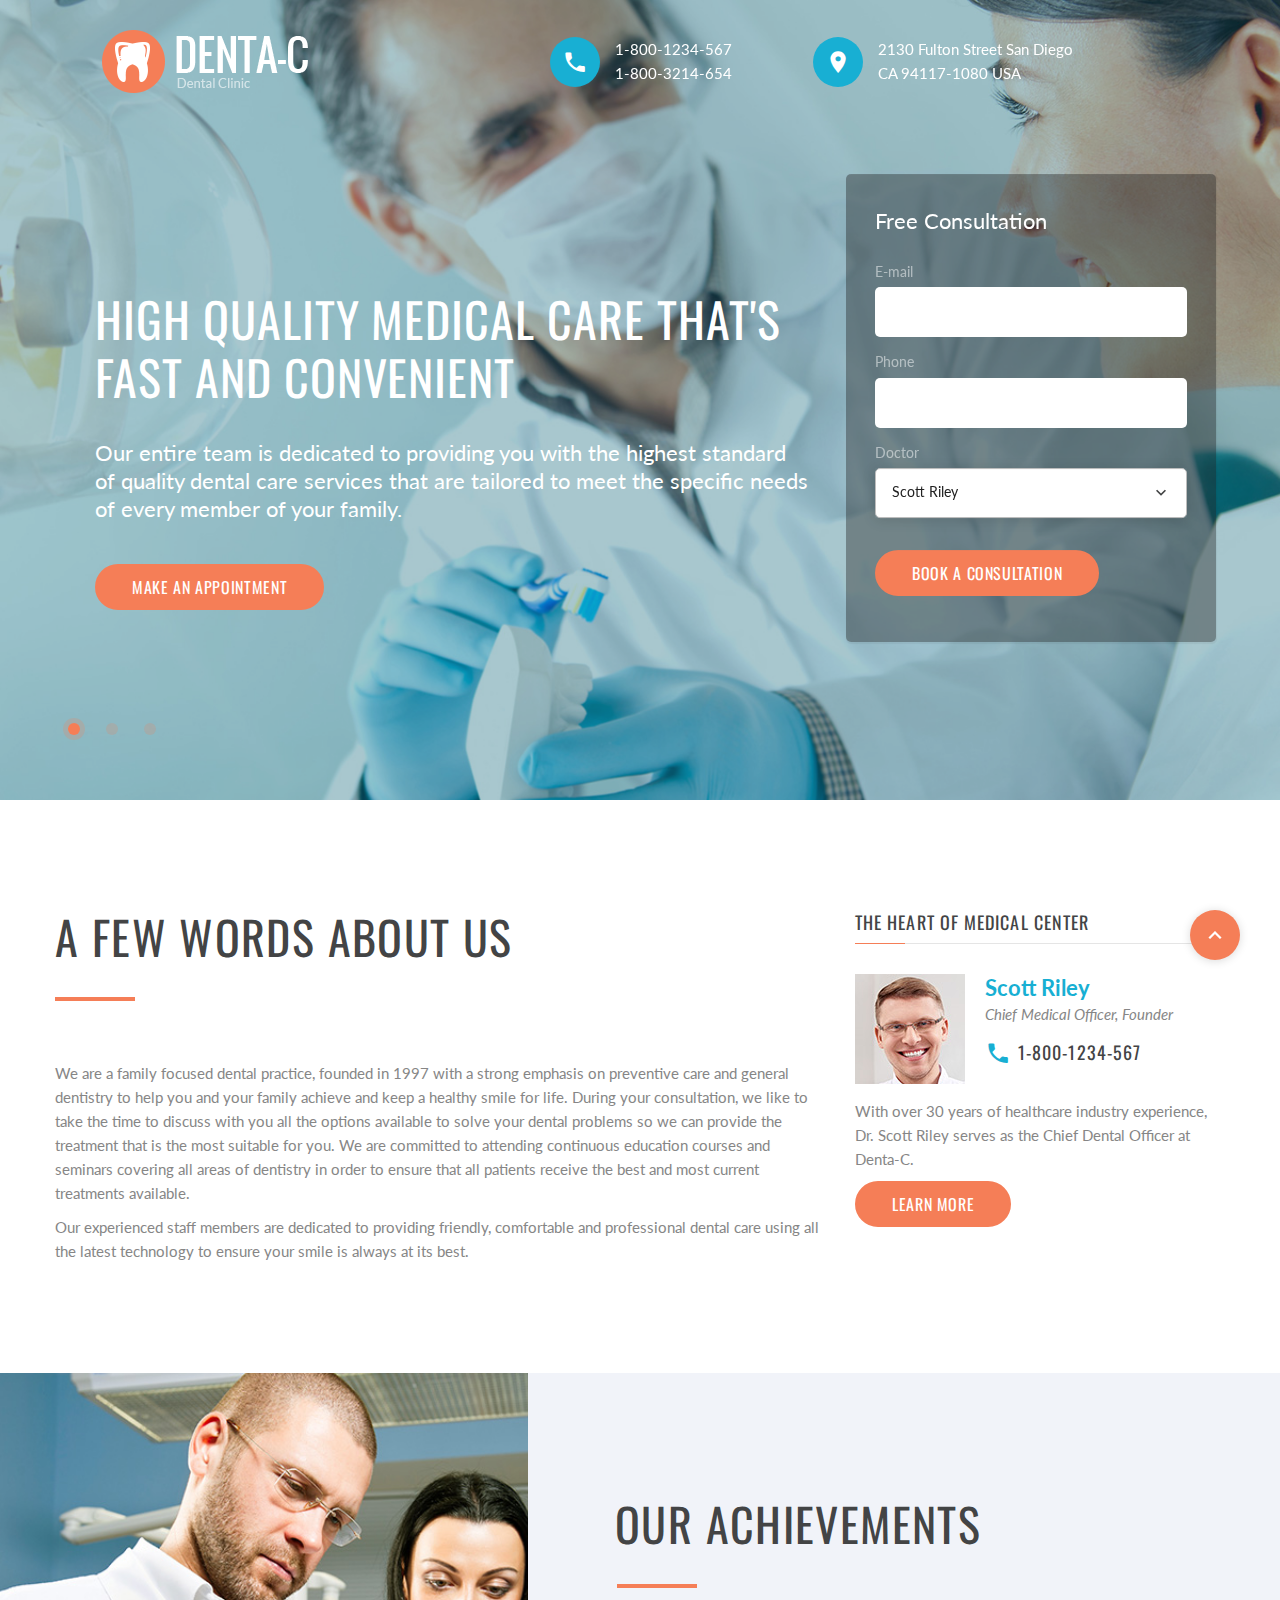
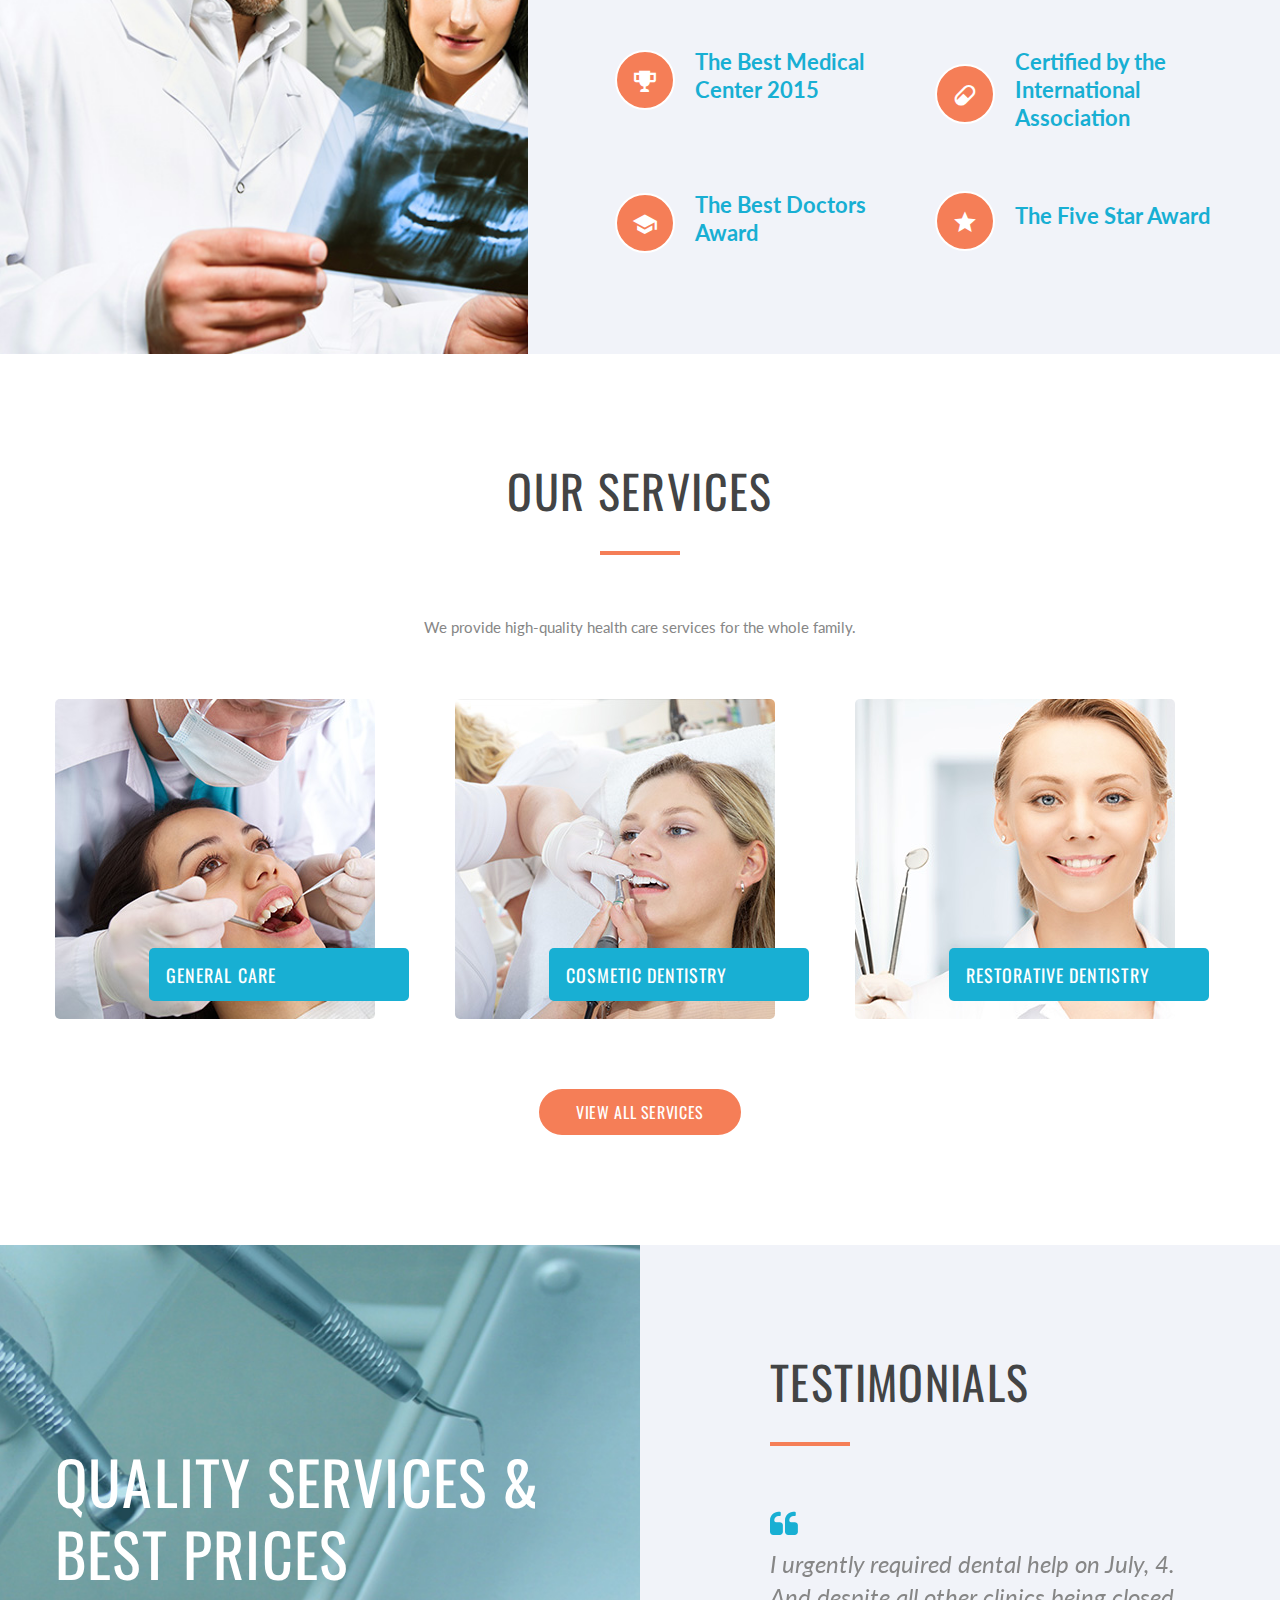
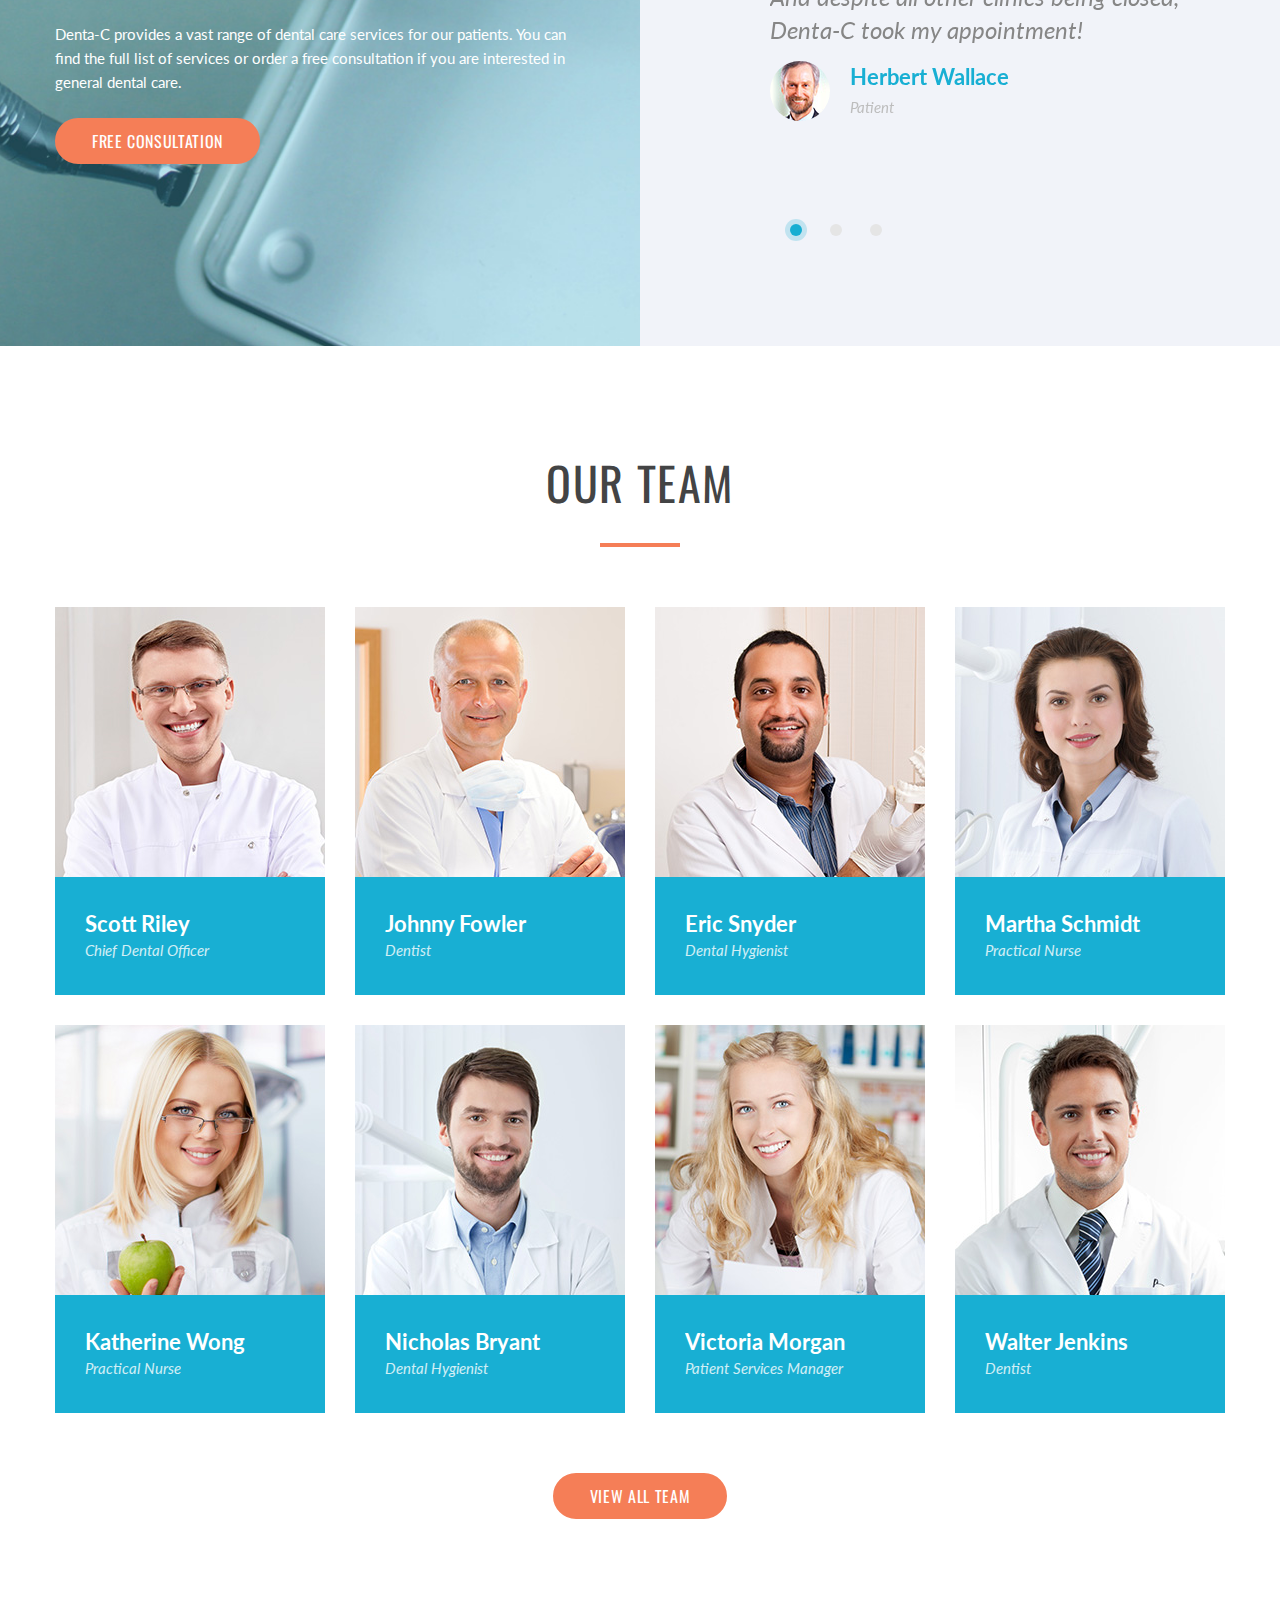
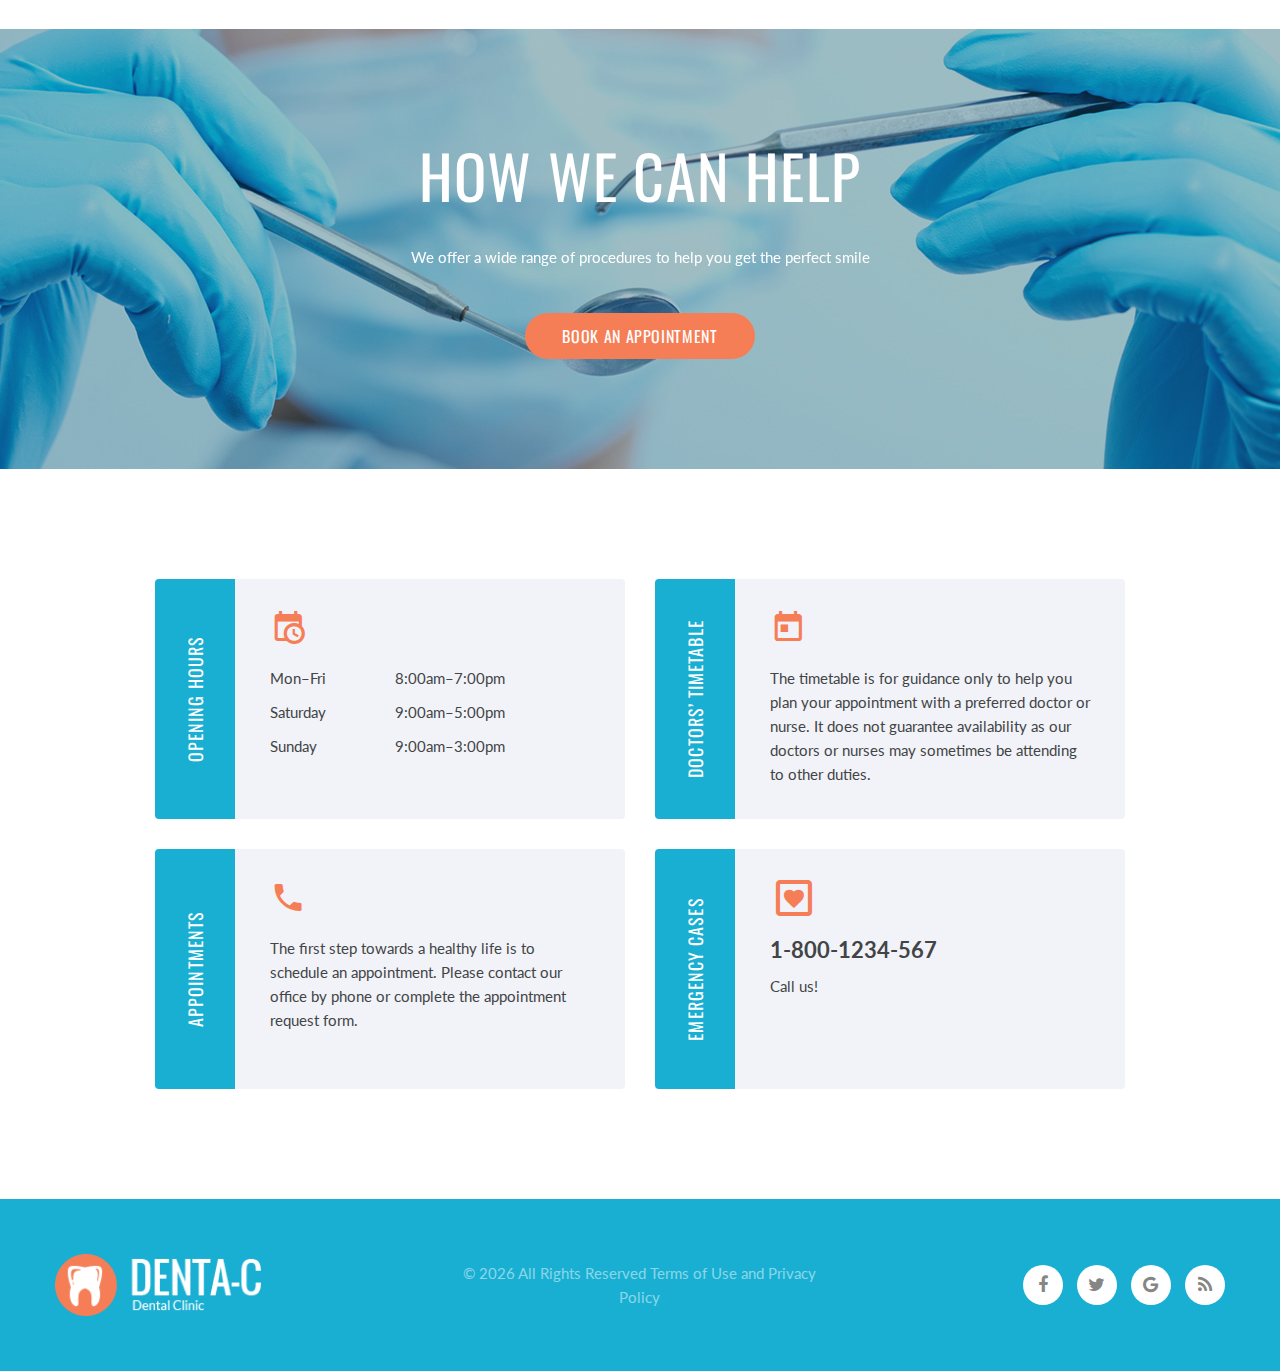
<file: src/main/resources/site/index.html>
<!DOCTYPE html>
<html lang="en" class="wide wow-animation smoothscroll scrollTo">
  <head>
    <!-- Site Title-->
    <title>Dental Clinic </title>
    <meta charset="utf-8">
    <meta name="format-detection" content="telephone=no">
    <meta name="viewport" content="width=device-width, height=device-height, initial-scale=1.0, maximum-scale=1.0, user-scalable=0">
    <meta http-equiv="X-UA-Compatible" content="IE=Edge">
    <meta name="keywords" content="SANA design multipurpose template">
    <meta name="date" content="Dec 26">
    <link rel="icon" href="images/favicon.ico" type="image/x-icon">
    <!-- Stylesheets-->
    <link rel="stylesheet" type="text/css" href="//fonts.googleapis.com/css?family=Oswald%7CLato:400italic,400,700">
    <link rel="stylesheet" href="css/style.css">
		<!--[if lt IE 10]>
    <div style="background: #212121; padding: 10px 0; box-shadow: 3px 3px 5px 0 rgba(0,0,0,.3); clear: both; text-align:center; position: relative; z-index:1;"><a href="http://windows.microsoft.com/en-US/internet-explorer/"><img src="images/ie8-panel/warning_bar_0000_us.jpg" border="0" height="42" width="820" alt="You are using an outdated browser. For a faster, safer browsing experience, upgrade for free today."></a></div>
    <script src="js/html5shiv.min.js"></script>
		<![endif]-->
  </head>
  <body>
    <!-- Page-->
    <div class="page text-center">
      <!-- Page Head-->
      <header class="page-head rd-navbar-sidebar-toggle-wrap">
        <!--Swiper-->
        <div data-loop="true" data-height="" data-autoplay="false" data-slide-effect="fade" data-dragable="false" data-min-height="400px" class="swiper-container swiper-slider bg-white">
          <div class="swiper-top-panel">
            <div class="shell">
              <div class="swiper-top-panel-left"><a href="index.html" class="reveal-lg-inline-block"><img width='206' height='63' class='img-responsive' src='images/logo.png' alt=''/></a></div>
              <div class="swiper-top-panel-center">
                <!-- Contact Info-->
                <address class="contact-info reveal-sm-inline-block text-left offset-none">
                  <div class="p unit unit-spacing-xs unit-horizontal">
                    <div class="unit-left"><span class="icon icon-xs icon-circle icon-java-filled mdi mdi-phone"></span></div>
                    <div class="unit-body"><a href="callto:#" class="text-white">1-800-1234-567</a><br><a href="callto:#" class="text-white">1-800-3214-654</a></div>
                  </div>
                </address>
              </div>
              <div class="swiper-top-panel-right">
                <address class="contact-info reveal-sm-inline-block text-left">
                  <div class="p unit unit-horizontal unit-spacing-xs">
                    <div class="unit-left"><span class="icon icon-xs icon-circle icon-java-filled mdi mdi-map-marker"></span></div>
                    <div class="unit-body"><a href="#" class="text-white">2130 Fulton Street San Diego<br>CA 94117-1080 USA</a></div>
                  </div>
                </address>
              </div>
            </div>
          </div>
          <div class="swiper-wrapper context-dark text-center">
            <div id="page-loader" data-slide-bg="images/backgrounds/background-01-1920x900.jpg" class="swiper-slide">
              <div class="swiper-caption">
                <div class="swiper-slide-caption">
                  <div class="shell shell-fullheight">
                    <div class="range range-xs-middle range-xs-center range-md-left range-fix">
                      <div class="cell-md-7 cell-lg-8 section-41 section-sm-98">
                        <div class="text-md-left">
                          <h2 class="text-spacing-20">High Quality Medical Care that's Fast and Convenient</h2>
                          <h5 class="veil reveal-md-block">Our entire team is dedicated to providing you with the highest standard of quality dental care services that are tailored to meet the specific needs of every member of your family.</h5><a href="#" data-toggle="modal" data-target="#myModal" class="btn btn-ellipse btn-primary offset-top-14 offset-sm-top-41">make an appointment</a>
                        </div>
                      </div>
                    </div>
                  </div>
                </div>
              </div>
            </div>
            <div data-slide-bg="images/backgrounds/background-02-1920x900.jpg" class="swiper-slide">
              <div class="swiper-caption">
                <div class="swiper-slide-caption">
                  <div class="shell shell-fullheight">
                    <div class="range range-xs-middle range-xs-center range-md-left range-fix">
                      <div class="cell-md-6 section-41 section-sm-98 to-front">
                        <div class="text-md-left">
                          <h2 class="text-spacing-20">Affordable pediatric dentistry services</h2>
                          <h5 class="veil reveal-md-block">We understand how important it is for your child to have healthy teeth. That’s why our range of services also includes various children’s dentistry services from checkups to restorative care.</h5><a href="#" data-toggle="modal" data-target="#myModal" class="btn btn-ellipse btn-primary offset-top-14 offset-sm-top-41">make an appointment</a>
                        </div>
                      </div>
                    </div>
                  </div>
                </div>
              </div>
            </div>
            <div data-slide-bg="images/backgrounds/background-03-1920x900.jpg" class="swiper-slide">
              <div class="swiper-caption">
                <div class="swiper-slide-caption">
                  <div class="shell shell-fullheight">
                    <div class="range range-xs-middle range-xs-center range-md-left range-fix">
                      <div class="cell-md-7 cell-lg-8 section-41 section-sm-98">
                        <div class="text-md-left">
                          <h2 class="text-spacing-20">We are a team of qualified dentists and nurses</h2>
                          <h5 class="veil reveal-md-block">Denta-C pursues the goal of caring about the health of your teeth, and we have gathered a qualified team of experts, who are dedicated to the needs of your and your family’s dental care.</h5><a href="#" data-toggle="modal" data-target="#myModal" class="btn btn-ellipse btn-primary offset-top-14 offset-sm-top-41">make an appointment</a>
                        </div>
                      </div>
                    </div>
                  </div>
                </div>
              </div>
            </div>
          </div>
          <div>
            <div class="shell text-left">
              <div class="range range-xs-center range-xs-middle range-lg-right section-relative range-fix">
                <div class="cell-xs-10 cell-sm-7 cell-md-5 cell-lg-4 offset-top-40 offset-top-0 swiper-center-caption swiper-center-caption-centered">
                  <!-- Panel-->
                  <div class="panel panel-lg panel-lg-vertical bg-overlay-gray-dark text-lg-left">
                    <h5 class="text-white">Free Consultation</h5>
                    <form data-form-output="form-output-global" data-form-type="contact" method="post" action="bat/rd-mailform.php" novalidate="novalidate" class="rd-mailform offset-top-24">
                      <div class="group-12 group-top">
                        <div class="group-item element-fullwidth">
                          <div class="form-group form-group-label-outside">
                            <label for="index-email" class="form-label form-label-outside rd-input-label text-white-05">E-mail</label>
                            <input id="index-email" type="email" name="email" data-constraints="@Email @Required" class="form-control form-control-white form-border-none">
                          </div>
                        </div>
                        <div class="group-item element-fullwidth">
                          <div class="form-group form-group-label-outside">
                            <label for="index-phone" class="form-label form-label-outside rd-input-label text-white-05">Phone</label>
                            <input id="index-phone" type="text" name="phone" data-constraints="@Numeric @Required" class="form-control form-control-white form-border-none">
                          </div>
                        </div>
                        <div class="group-item element-fullwidth">
                          <div class="form-group form-group-select-white text-left">
                            <label for="index-doctor" class="form-label form-label-outside text-white-05">Doctor</label>
                            <div class="select2-whitout-border shadow-drop-md">
                              <select id="index-doctor" data-minimum-results-for-search="Infinity" name="person" class="form-control">
                                <option value="Doctor">Scott Riley</option>
                                <option value="Nurse">Johnny Fowler</option>
                              </select>
                            </div>
                          </div>
                        </div>
                        <div class="group-item element-fullwidth offset-top-20 text-center text-md-left">
                          <button type="submit" class="btn-ellipse btn btn-primary">book a consultation</button>
                        </div>
                      </div>
                    </form>
                  </div>
                </div>
              </div>
            </div>
          </div>
          <div class="swiper-pagination veil reveal-sm-block"></div>
        </div>
      </header>
      <!-- Page Contents-->
      <!-- a few words about us-->
      <section class="section bg-image novi-background section-98 section-sm-110 text-left">
        <div class="shell">
          <div class="range range-xs-center">
            <div class="cell-xs-10 cell-md-8">
              <h3>a few words about us</h3>
              <hr class="divider divider-lg bg-primary hr-left-0 hr-sm-left-2">
              <div class="offset-top-41 offset-lg-top-60">
                <p>We are a family focused dental practice, founded in 1997 with a strong emphasis on preventive care and general dentistry to help you and your family achieve and keep a healthy smile for life. During your consultation, we like to take the time to discuss with you all the options available to solve your dental problems so we can provide the treatment that is the most suitable for you. We are committed to attending continuous education courses and seminars covering all areas of dentistry in order to ensure that all patients receive the best and most current treatments available.</p>
                <p>Our experienced staff members are dedicated to providing friendly, comfortable and professional dental care using all the latest technology to ensure your smile is always at its best.</p>
              </div>
            </div>
            <div class="cell-xs-10 cell-md-4 offset-top-41 offset-md-top-0">
              <h6>the heart of medical center</h6>
              <hr class="text-subline">
              <div class="offset-top-30">
                <div class="unit unit-xl-horizontal unit-lg-horizontal unit-md-vertical unit-sm-horizontal unit-xs-horizontal unit-spacing-sm">
                  <div class="unit-left"><img src="images/users/user-scott-riley-110x110.jpg" width="110" height="110" alt="" class="img-responsive"/>
                  </div>
                  <div class="unit-body">
                    <h5 class="text-bold text-java">Scott Riley</h5>
                    <p class="text-italic offset-top-0">Chief Medical Officer, Founder</p>
                    <div class="p unit unit-spacing-xxs unit-horizontal offset-top-14">
                      <div class="unit-left"><span class="icon icon-xs mdi mdi-phone text-java"></span></div>
                      <div class="unit-body"><a href="callto:#" class="h6">1-800-1234-567</a></div>
                    </div>
                  </div>
                </div>
                <p>With over 30 years of healthcare industry experience, Dr. Scott Riley serves as the Chief Dental Officer at Denta-C.</p><a href="#" class="btn btn-primary btn-ellipse">Learn More</a>
              </div>
            </div>
          </div>
        </div>
      </section>
      <!-- Our Achievements-->
      <section class="text-sm-left bg-white-liac section bg-image novi-background">
        <div class="shell-wide">
          <div class="range range-xs-center range-fix">
            <div class="cell-lg-5 cell-xl-4 section-90 section-md-122 context-md-dark bg-image-md-fullwidth-1 bg-image-md-fullwidth-1-left veil reveal-lg-block">
              <div style="background-image: url(images/backgrounds/background-02-676x545.jpg)" class="img-background custom-bg-image"></div>
            </div>
            <div class="cell-sm-10 cell-md-12 cell-lg-7 cell-xl-8 section-85 section-md-top-124 section-md-bottom-98">
              <div class="inset-md-left-60 inset-xl-left-100">
                <h3>Our Achievements</h3>
                <hr class="divider divider-lg bg-primary hr-sm-left-2">
                <div class="offset-top-41 offset-lg-top-60">
                  <div class="range">
                    <div class="cell-md-12 cell-xl-9">
                      <div class="range">
                        <div class="cell-md-6">
                          <!-- Icon Box Type 2-->
                          <div class="unit unit-sm unit-sm-horizontal unit-spacing-sm text-sm-left unit-middle">
                            <div class="unit-left"><span class="icon icon icon-sm icon-circle icon-primary-filled mdi mdi-trophy-variant"></span></div>
                            <div class="unit-body">
                              <h5 class="text-bold text-bold text-java">The Best Medical Center 2015</h5>
                              <p></p>
                            </div>
                          </div>
                        </div>
                        <div class="cell-md-6">
                          <!-- Icon Box Type 2-->
                          <div class="unit unit-sm unit-sm-horizontal unit-spacing-sm text-sm-left unit-middle">
                            <div class="unit-left"><span class="icon icon icon-sm icon-circle icon-primary-filled  mdi mdi-pill copy"></span></div>
                            <div class="unit-body">
                              <h5 class="text-bold text-bold text-java">Certified by the International Association</h5>
                              <p></p>
                            </div>
                          </div>
                        </div>
                        <div class="cell-md-6 offset-md-top-50">
                          <!-- Icon Box Type 2-->
                          <div class="unit unit-sm unit-sm-horizontal unit-spacing-sm text-sm-left unit-middle">
                            <div class="unit-left"><span class="icon icon icon-sm icon-circle icon-primary-filled  mdi mdi-school"></span></div>
                            <div class="unit-body">
                              <h5 class="text-bold text-bold text-java">The Best Doctors Award</h5>
                              <p></p>
                            </div>
                          </div>
                        </div>
                        <div class="cell-md-6 offset-md-top-50">
                          <!-- Icon Box Type 2-->
                          <div class="unit unit-sm unit-sm-horizontal unit-spacing-sm text-sm-left unit-middle">
                            <div class="unit-left"><span class="icon icon icon-sm icon-circle icon-primary-filled  mdi mdi-star"></span></div>
                            <div class="unit-body">
                              <h5 class="text-bold text-bold text-java">The Five Star Award</h5>
                              <p></p>
                            </div>
                          </div>
                        </div>
                      </div>
                    </div>
                  </div>
                </div>
              </div>
            </div>
          </div>
        </div>
      </section>
      <!-- Our Services-->
      <section class="section section-66 section-sm-110 bg-white novi-background bg-image">
        <div class="shell">
          <h3>Our Services</h3>
          <hr class="divider divider-lg bg-primary">
          <div class="offset-top-60">
            <p>We provide high-quality health care services for the whole family.</p>
          </div>
          <div class="range range-xs-center offset-top-60 text-md-left">
            <div class="cell-sm-6 cell-md-4">
              <div class="service"><img src="images/pages/home-01-320x320.jpg" width="320" height="320" alt="" class="img-responsive"/><a href="#" class="service-desc h6">General Care</a>
              </div>
            </div>
            <div class="cell-sm-6 cell-md-4 offset-top-50 offset-sm-top-0">
              <div class="service"><img src="images/pages/home-02-320x320.jpg" width="320" height="320" alt="" class="img-responsive"/><a href="#" class="service-desc h6">Cosmetic Dentistry</a>
              </div>
            </div>
            <div class="cell-sm-6 cell-md-4 offset-top-50 offset-md-top-0">
              <div class="service"><img src="images/pages/home-03-320x320.jpg" width="320" height="320" alt="" class="img-responsive"/><a href="#" class="service-desc h6">Restorative Dentistry</a>
              </div>
            </div>
          </div>
          <div class="offset-top-70"><a href="#" class="btn btn-ellipse btn-primary">View all services</a></div>
        </div>
      </section>
      <!-- testimonials-->
      <section class="section bg-image novi-background section-relative text-sm-left bg-white-liac">
        <div class="shell">
          <div class="range range-xs-center range-fix">
            <div class="cell-sm-8 cell-md-6 context-dark section-66 section-md-200 section-md-bottom-167 section-bg-image section-bg-image-left section-bg-image-1">
              <div style="background-image: url(images/backgrounds/background-05-960x678.jpg)" class="img-background custom-bg-image"></div>
              <div class="inset-md-right-30 inset-lg-right-50">
                <h2>Quality Services & Best Prices</h2>
                <p class="offset-top-13">Denta-C provides a vast range of dental care services for our patients. You can find the full list of services or order a free consultation if you are interested in general dental care.</p><a href="#" class="btn btn-ellipse btn-primary offset-top-14">free consultation</a>
              </div>
            </div>
            <div class="cell-sm-8 cell-md-6 section-34 section-sm-110">
              <div class="inset-md-left-50 inset-lg-left-115">
                <h3>testimonials</h3>
                <hr class="divider divider-lg hr-sm-left-0 bg-primary">
                <div data-loop="false" data-items="1" data-margin="50" data-dots="true" data-mouse-drag="false" data-nav="false" class="owl-carousel owl-carousel-default owl-carousel-class-light text-xs-left offset-top-30 offset-sm-top-60 owl-dots-java owl-dots-md-left">
                  <div class="owl-item">
                    <blockquote class="quote quote-classic quote-classic-top inset-lg-right-40">
                      <div class="quote-body">
                        <p class="h4 text-italic text-gray-dark">
                          <q>I urgently required dental help on July, 4. And despite all other clinics being closed, Denta-C took my appointment!</q>
                        </p>
                        <div class="quote-meta unit unit-horizontal unit-spacing-sm unit-middle">
                          <div class="unit-left unit-item-narrow"><img width="60" height="60" src="images/users/user-herbert-wallace-60x60.jpg" alt="" class="img-circle quote-img"></div>
                          <div class="unit-body unit-item-wide">
                            <h5 class="quote-author text-capitalize text-bold text-java">
                              <cite class="text-normal">Herbert Wallace</cite>
                            </h5>
                            <p class="quote-desc text-capitalize text-gray text-italic">Patient</p>
                          </div>
                        </div>
                      </div>
                    </blockquote>
                  </div>
                  <div class="owl-item">
                    <blockquote class="quote quote-classic quote-classic-top inset-lg-right-40">
                      <div class="quote-body">
                        <p class="h4 text-italic text-gray-dark">
                          <q>Comparing teeth whitening prices here and elsewhere, I picked Denta-C. The result was beyond my expectations!</q>
                        </p>
                        <div class="quote-meta unit unit-horizontal unit-spacing-sm unit-middle">
                          <div class="unit-left unit-item-narrow"><img width="60" height="60" src="images/users/user-gary-growles-60x60.jpg" alt="" class="img-circle quote-img"></div>
                          <div class="unit-body unit-item-wide">
                            <h5 class="quote-author text-capitalize text-bold text-java">
                              <cite class="text-normal">Gary Growles</cite>
                            </h5>
                            <p class="quote-desc text-capitalize text-gray text-italic">Patient</p>
                          </div>
                        </div>
                      </div>
                    </blockquote>
                  </div>
                  <div class="owl-item">
                    <blockquote class="quote quote-classic quote-classic-top inset-lg-right-40">
                      <div class="quote-body">
                        <p class="h4 text-italic text-gray-dark">
                          <q>Taking my kids to a dentist has never been easier. They just loved the welcoming and warm atmosphere in there!</q>
                        </p>
                        <div class="quote-meta unit unit-horizontal unit-spacing-sm unit-middle">
                          <div class="unit-left unit-item-narrow"><img width="60" height="60" src="images/users/user-betty-wade-60x60.jpg" alt="" class="img-circle quote-img"></div>
                          <div class="unit-body unit-item-wide">
                            <h5 class="quote-author text-capitalize text-bold text-java">
                              <cite class="text-normal">Daniela Smith</cite>
                            </h5>
                            <p class="quote-desc text-capitalize text-gray text-italic">Patient</p>
                          </div>
                        </div>
                      </div>
                    </blockquote>
                  </div>
                </div>
              </div>
            </div>
          </div>
        </div>
      </section>
      <!-- Our team -->
      <section class="section bg-image novi-background section-98 section-sm-110 bg-white">
        <div class="shell">
          <h3>Our team</h3>
          <hr class="divider divider-lg bg-primary">
          <div class="offset-top-41 offset-lg-top-60">
            <div class="range range-xs-center">
              <div class="cell-xs-8 cell-sm-7 cell-md-3">
                <!-- Thumbnail Josip-->
                <figure class="thumbnail-josip odd"><a href="#"><img width="270" height="270" src="images/pages/our-team-05-270x270.jpg" alt=""/></a>
                  <div class="thumbnail-desc">
                    <h5 class="thumbnail-josip-title text-bold text-white">Scott Riley</h5>
                    <p class="veil reveal-md-block text-italic text-white offset-top-0">Chief Dental Officer</p>
                  </div>
                  <figcaption><a href="#" class="btn-primary btn btn-block btn-rect text-md-left">view full profile</a></figcaption>
                </figure>
              </div>
              <div class="cell-xs-8 cell-sm-7 cell-md-3 offset-top-41 offset-md-top-0">
                <!-- Thumbnail Josip-->
                <figure class="thumbnail-josip"><a href="#"><img width="270" height="270" src="images/pages/our-team-06-270x270.jpg" alt=""/></a>
                  <div class="thumbnail-desc">
                    <h5 class="thumbnail-josip-title text-bold text-white">Johnny Fowler</h5>
                    <p class="veil reveal-md-block text-italic text-white offset-top-0">Dentist</p>
                  </div>
                  <figcaption><a href="#" class="btn-primary btn btn-block btn-rect text-md-left">view full profile</a></figcaption>
                </figure>
              </div>
              <div class="cell-xs-8 cell-sm-7 cell-md-3 offset-top-41 offset-md-top-0">
                <!-- Thumbnail Josip-->
                <figure class="thumbnail-josip odd"><a href="#"><img width="270" height="270" src="images/pages/our-team-07-270x270.jpg" alt=""/></a>
                  <div class="thumbnail-desc">
                    <h5 class="thumbnail-josip-title text-bold text-white">Eric Snyder</h5>
                    <p class="veil reveal-md-block text-italic text-white offset-top-0">Dental Hygienist</p>
                  </div>
                  <figcaption><a href="#" class="btn-primary btn btn-block btn-rect text-md-left">view full profile</a></figcaption>
                </figure>
              </div>
              <div class="cell-xs-8 cell-sm-7 cell-md-3 offset-top-41 offset-md-top-0">
                <!-- Thumbnail Josip-->
                <figure class="thumbnail-josip"><a href="#"><img width="270" height="270" src="images/pages/our-team-08-270x270.jpg" alt=""/></a>
                  <div class="thumbnail-desc">
                    <h5 class="thumbnail-josip-title text-bold text-white">Martha Schmidt</h5>
                    <p class="veil reveal-md-block text-italic text-white offset-top-0">Practical Nurse</p>
                  </div>
                  <figcaption><a href="#" class="btn-primary btn btn-block btn-rect text-md-left">view full profile</a></figcaption>
                </figure>
              </div>
            </div>
            <div class="range range-xs-center offset-top-30">
              <div class="cell-xs-8 cell-sm-7 cell-md-3">
                <!-- Thumbnail Josip-->
                <figure class="thumbnail-josip odd"><a href="#"><img width="270" height="270" src="images/pages/our-team-09-270x270.jpg" alt=""/></a>
                  <div class="thumbnail-desc">
                    <h5 class="thumbnail-josip-title text-bold text-white">Katherine Wong</h5>
                    <p class="veil reveal-md-block text-italic text-white offset-top-0">Practical Nurse</p>
                  </div>
                  <figcaption><a href="#" class="btn-primary btn btn-block btn-rect text-md-left">view full profile</a></figcaption>
                </figure>
              </div>
              <div class="cell-xs-8 cell-sm-7 cell-md-3 offset-top-41 offset-md-top-0">
                <!-- Thumbnail Josip-->
                <figure class="thumbnail-josip"><a href="#"><img width="270" height="270" src="images/pages/our-team-10-270x270.jpg" alt=""/></a>
                  <div class="thumbnail-desc">
                    <h5 class="thumbnail-josip-title text-bold text-white">Nicholas Bryant</h5>
                    <p class="veil reveal-md-block text-italic text-white offset-top-0">Dental Hygienist</p>
                  </div>
                  <figcaption><a href="#" class="btn-primary btn btn-block btn-rect text-md-left">view full profile</a></figcaption>
                </figure>
              </div>
              <div class="cell-xs-8 cell-sm-7 cell-md-3 offset-top-41 offset-md-top-0">
                <!-- Thumbnail Josip-->
                <figure class="thumbnail-josip odd"><a href="#"><img width="270" height="270" src="images/pages/our-team-11-270x270.jpg" alt=""/></a>
                  <div class="thumbnail-desc">
                    <h5 class="thumbnail-josip-title text-bold text-white">Victoria Morgan</h5>
                    <p class="veil reveal-md-block text-italic text-white offset-top-0">Patient Services Manager</p>
                  </div>
                  <figcaption><a href="#" class="btn-primary btn btn-block btn-rect text-md-left">view full profile</a></figcaption>
                </figure>
              </div>
              <div class="cell-xs-8 cell-sm-7 cell-md-3 offset-top-41 offset-md-top-0">
                <!-- Thumbnail Josip-->
                <figure class="thumbnail-josip"><a href="#"><img width="270" height="270" src="images/pages/our-team-12-270x270.jpg" alt=""/></a>
                  <div class="thumbnail-desc">
                    <h5 class="thumbnail-josip-title text-bold text-white">Walter Jenkins</h5>
                    <p class="veil reveal-md-block text-italic text-white offset-top-0">Dentist</p>
                  </div>
                  <figcaption><a href="#" class="btn-primary btn btn-block btn-rect text-md-left">view full profile</a></figcaption>
                </figure>
              </div>
            </div>
            <div class="offset-top-60"><a href="#" class="btn btn-ellipse btn-primary">View all Team</a></div>
          </div>
        </div>
      </section>
      <!-- RD Parallax-->
      <section data-parallax-img="images/backgrounds/background-04-1920x900.jpg" class="section parallax-container">
        <div class="parallax-content bg-overlay-chathams-blue section-98 section-sm-110 context-dark">
          <div class="shell">
            <h2>How we can help</h2>
            <p class="offset-top-14 offset-md-top-34">We offer a wide range of procedures to help you get the perfect smile</p><a href="#" class="btn btn-ellipse btn-primary offset-top-14 offset-md-top-34">BOOK AN APPOINTMENT</a>
          </div>
        </div>
      </section>
      <!-- Schedule -->
      <section class="section bg-image novi-background section-34 section-md-110 bg-white">
        <div class="shell-wide shell-wide-xl">
          <div class="range range-xs-center">
            <div class="cell-sm-6 cell-md-5 cell-xl-3">
              <!-- Sheldue Modern-->
              <div class="sheldue-modern">
                <div class="sheldue-modern-header bg-java">
                  <h6 class="text-white">opening hours</h6>
                </div>
                <div class="sheldue-modern-body text-left"><span class="icon icon-sm mdi mdi-calendar-clock text-primary"></span>
                  <div class="clearfix offset-top-14">
                    <dl class="text-gray-darker">
                      <dt class="text-regular pull-xs-left">Mon–Fri</dt>
                      <dd class="pull-xs-right">8:00am–7:00pm</dd>
                    </dl>
                  </div>
                  <div class="clearfix offset-top-10">
                    <dl class="text-gray-darker">
                      <dt class="text-regular pull-xs-left">Saturday</dt>
                      <dd class="pull-xs-right">9:00am–5:00pm</dd>
                    </dl>
                  </div>
                  <div class="clearfix offset-top-10">
                    <dl class="text-gray-darker">
                      <dt class="text-regular pull-xs-left">Sunday</dt>
                      <dd class="pull-xs-right">9:00am–3:00pm</dd>
                    </dl>
                  </div>
                </div>
              </div>
            </div>
            <div class="cell-sm-6 cell-md-5 cell-xl-3 offset-top-30 offset-sm-top-0">
              <!-- Sheldue Modern-->
              <div class="sheldue-modern">
                <div class="sheldue-modern-header bg-java">
                  <h6 class="text-white">doctors’ timetable</h6>
                </div>
                <div class="sheldue-modern-body text-left"><span class="icon icon-sm mdi mdi-calendar-today text-primary"></span>
                  <div class="offset-top-14">
                    <p class="text-gray-darker">The timetable is for guidance only to help you plan your appointment with a preferred doctor or nurse. It does not guarantee availability as our doctors or nurses may sometimes be attending to other duties.</p>
                  </div>
                </div>
              </div>
            </div>
            <div class="cell-sm-6 cell-md-5 cell-xl-3 offset-top-30 offset-xl-top-0">
              <!-- Sheldue Modern-->
              <div class="sheldue-modern">
                <div class="sheldue-modern-header bg-java">
                  <h6 class="text-white">appointments</h6>
                </div>
                <div class="sheldue-modern-body text-left"><span class="icon icon-sm mdi mdi-phone text-primary"></span>
                  <div class="offset-top-14">
                    <p class="text-gray-darker">The first step towards a healthy life  is to schedule an appointment. Please contact our office by phone or complete the appointment request form.</p>
                  </div>
                </div>
              </div>
            </div>
            <div class="cell-sm-6 cell-md-5 cell-xl-3 offset-top-30 offset-xl-top-0">
              <!-- Sheldue Modern-->
              <div class="sheldue-modern">
                <div class="sheldue-modern-header bg-java">
                  <h6 class="text-white">emergency cases</h6>
                </div>
                <div class="sheldue-modern-body text-left"><span class="icon icon-sm mdi mdi-heart-box-outline text-primary"></span>
                  <div class="offset-top-14">
                    <h5 class="p text-bold"><a href="callto:#" class="text-gray-darker">1-800-1234-567</a></h5>
                  </div>
                  <div class="offset-top-10">
                    <p class="text-gray-darker">Call us!</p>
                  </div>
                </div>
              </div>
            </div>
          </div>
        </div>
      </section>
      <!-- Page Footer-->
      <!-- Default footer-->
      <footer class="section-relative section-55 page-footer bg-java context-dark bg-image novi-background">
        <div class="shell-wide">
          <div class="inset-xl-left-30">
            <div class="range range-sm-center range-fix">
              <div class="cell-sm-8 cell-md-12">
                <div class="range range-md-justify range-md-middle">
                  <div class="cell-md-4 cell-md-push-1 text-md-left">
                    <!-- Footer brand-->
                    <div class="footer-brand reveal-inline-block"><a href="#"><img width="206" height="63" src="images/logo-desc-white.png" alt="" class="img-responsive"></a></div>
                  </div>
                  <div class="cell-md-4 offset-top-55 offset-md-top-0 cell-md-push-3 text-md-right">
                          <ul class="list-inline">
                            <li><a href="#" class="icon fa fa-facebook icon-xxs icon-circle icon-white-filled"></a></li>
                            <li><a href="#" class="icon fa fa-twitter icon-xxs icon-circle icon-white-filled"></a></li>
                            <li><a href="#" class="icon fa fa-google icon-xxs icon-circle icon-white-filled"></a></li>
                            <li><a href="#" class="icon fa fa-rss icon-xxs icon-circle icon-white-filled"></a></li>
                          </ul>
                  </div>
                  <div class="cell-md-4 offset-top-55 offset-md-top-0 cell-md-push-2">
                    <p class="text-white-05">&copy; <span id="copyright-year"></span> All Rights Reserved Terms of Use and <a href="#" class="text-white-05">Privacy Policy</a></p>
                  </div>
                </div>
              </div>
            </div>
          </div>
        </div>
      </footer>
      <!-- Modal-->
      <div id="myModal" role="dialog" class="modal fade"> 
        <div class="modal-dialog"> 
          <!-- Modal content-->
          <div class="modal-content">
            <div class="modal-header"> 
              <button type="button" data-dismiss="modal" class="close mdi mdi-window-close"></button>
            </div>
            <div class="modal-body"> 
              <div class="panel panel-lg panel-lg-vertical bg-overlay-gray-dark text-lg-left">
                <h5 class="text-white">Make an Appointment</h5>
                <form data-form-output="form-output-global" data-form-type="contact" method="post" action="bat/rd-mailform.php" novalidate="novalidate" class="rd-mailform offset-top-24">
                  <div class="group-12 group-top">
                    <div class="group-item element-fullwidth">
                      <div class="form-group form-group-label-outside">
                        <label for="modal-index-email" class="form-label form-label-outside rd-input-label text-white-05">E-mail</label>
                        <input id="modal-index-email" type="email" name="email" data-constraints="@Email @Required" class="form-control form-control-white form-border-none">
                      </div>
                    </div>
                    <div class="group-item element-fullwidth">
                      <div class="form-group form-group-label-outside">
                        <label for="modal-index-phone" class="form-label form-label-outside rd-input-label text-white-05">Phone</label>
                        <input id="modal-index-phone" type="text" name="phone" data-constraints="@Numeric @Required" class="form-control form-control-white form-border-none">
                      </div>
                    </div>
                    <div class="group-item element-fullwidth">
                      <div class="form-group form-group-label-outside">
                        <label for="modal-index-date" class="form-label form-label-outside rd-input-label text-white-05">Date</label>
                        <input id="modal-index-date" type="text" name="date" data-constraints="@Numeric @Required" placeholder="MM\DD" class="form-control form-control-white form-border-none">
                      </div>
                    </div>
                    <div class="group-item element-fullwidth offset-top-20 text-center text-md-left">
                      <button type="submit" class="btn-ellipse btn btn-primary">make an appointment</button>
                    </div>
                  </div>
                </form>
              </div>
            </div>
          </div>
        </div>
      </div>
    </div>
    <!-- Global Mailform Output-->
    <div id="form-output-global" class="snackbars"></div>
    <!-- PhotoSwipe Gallery-->
    <div tabindex="-1" role="dialog" aria-hidden="true" class="pswp">
      <div class="pswp__bg"></div>
      <div class="pswp__scroll-wrap">
        <div class="pswp__container">
          <div class="pswp__item"></div>
          <div class="pswp__item"></div>
          <div class="pswp__item"></div>
        </div>
        <div class="pswp__ui pswp__ui--hidden">
          <div class="pswp__top-bar">
            <div class="pswp__counter"></div>
            <button title="Close (Esc)" class="pswp__button pswp__button--close"></button>
            <button title="Share" class="pswp__button pswp__button--share"></button>
            <button title="Toggle fullscreen" class="pswp__button pswp__button--fs"></button>
            <button title="Zoom in/out" class="pswp__button pswp__button--zoom"></button>
            <div class="pswp__preloader">
              <div class="pswp__preloader__icn">
                <div class="pswp__preloader__cut">
                  <div class="pswp__preloader__donut"></div>
                </div>
              </div>
            </div>
          </div>
          <div class="pswp__share-modal pswp__share-modal--hidden pswp__single-tap">
            <div class="pswp__share-tooltip"></div>
          </div>
          <button title="Previous (arrow left)" class="pswp__button pswp__button--arrow--left"></button>
          <button title="Next (arrow right)" class="pswp__button pswp__button--arrow--right"></button>
          <div class="pswp__caption">
            <div class="pswp__caption__center"></div>
          </div>
        </div>
      </div>
    </div>
    <!-- Java script-->
    <script src="js/core.min.js"></script>
    <script src="js/script.js"></script>
  </body>
</html>
</file>
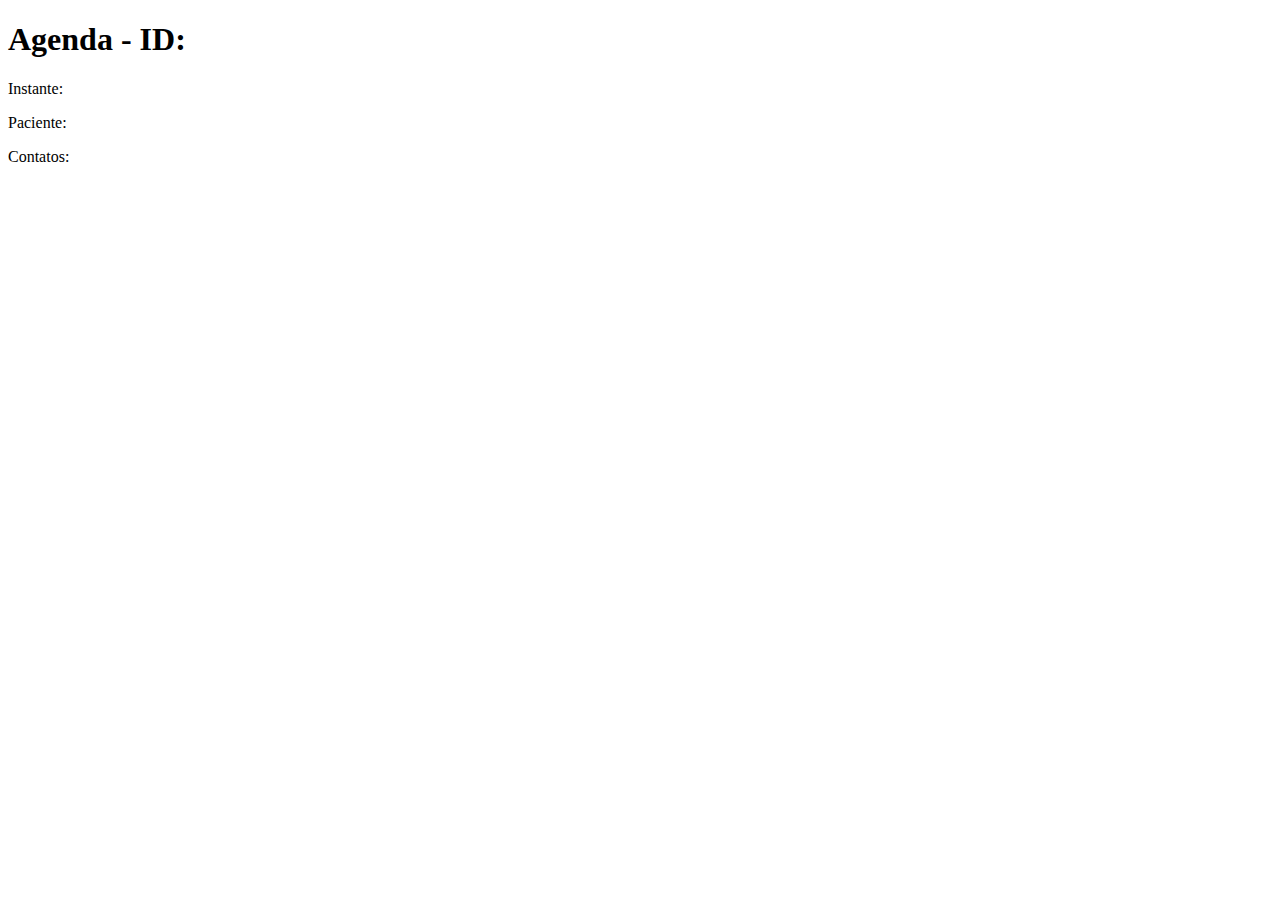
<file: src/main/resources/templates/email/confirmationAgenda.html>
<!DOCTYPE html>
<html xmlns:th="http://www.thymeleaf.org">
<head>
<title th:remove="all">Confirmation</title>
<meta http-equiv="Content-Type" content="text/html; charset=UTF-8" />
</head>
<body>
	<div>
		<h1>
			Agenda - ID: <span th:text="${agenda.id}"> </span>
		</h1>
		<p>
			Instante: <span th:text="${#dates.format(agenda.instante, 'dd/MM/yyyy hh:mm')}"></span>
		</p>
		<p>
			Paciente: <span th:text="${agenda.paciente.nome}"></span>
		</p>
		<p>
			Contatos: <span th:text="${agenda.paciente.telefone}"></span>
		</p>
		
	</div>
</body>
</html>
</file>
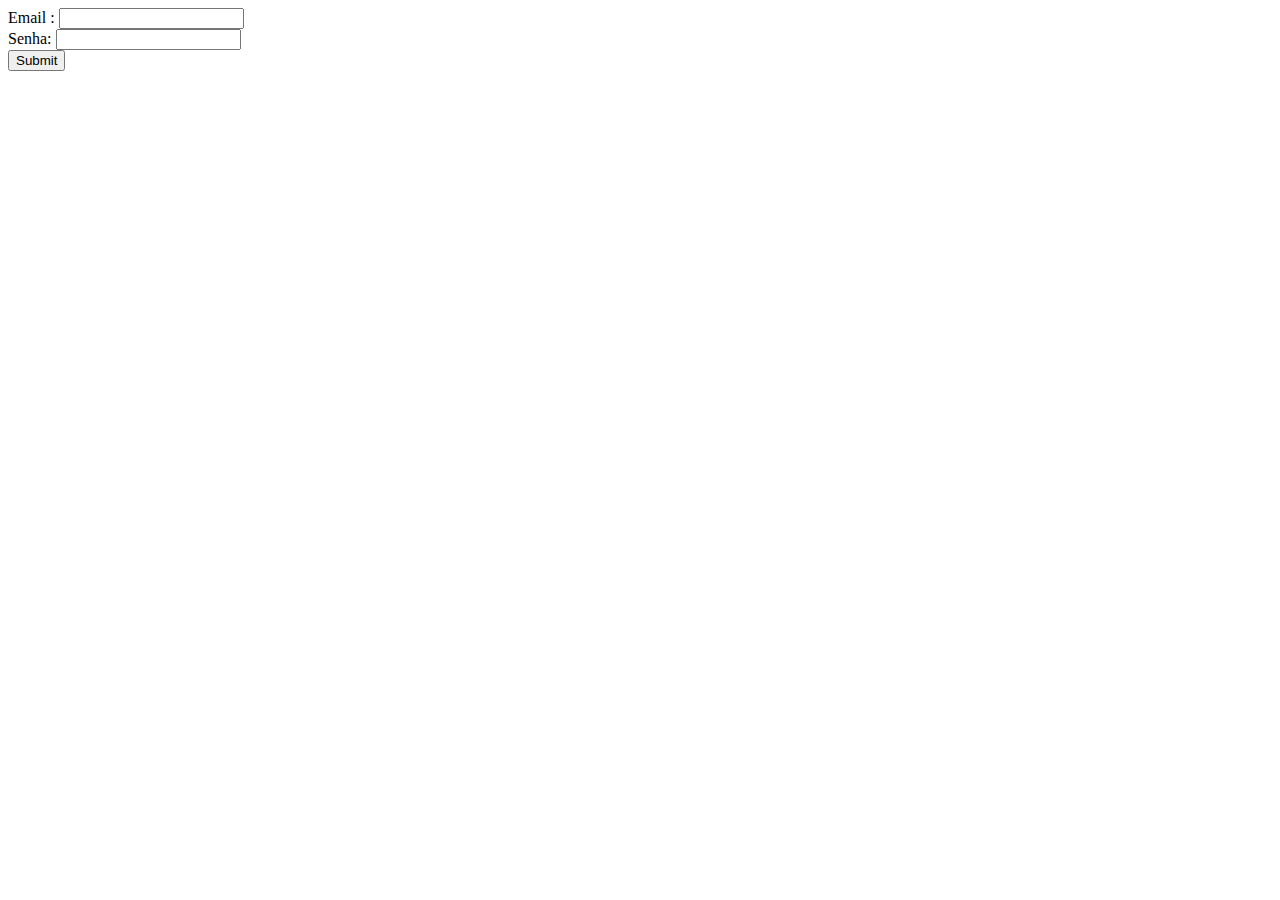
<file: src/main/resources/templates/login/login.html>
<!DOCTYPE html>
<html xmlns="http://www.w3.org/1999/xhtml" xmlns:th="https://www.thymeleaf.org"
      xmlns:sec="https://www.thymeleaf.org/thymeleaf-extras-springsecurity3">
    <head>
        <title>Dra. Joana Dourado</title>
    </head>
    <body>
         <form th:action="@{/login}" method="post">
            <div><label> Email : <input type="text" name="email"/> </label></div>
            <div><label> Senha: <input type="password" name="senha"/> </label></div>
            <div><input type="submit"/></div>
        </form>
    </body>
</html>
</file>
